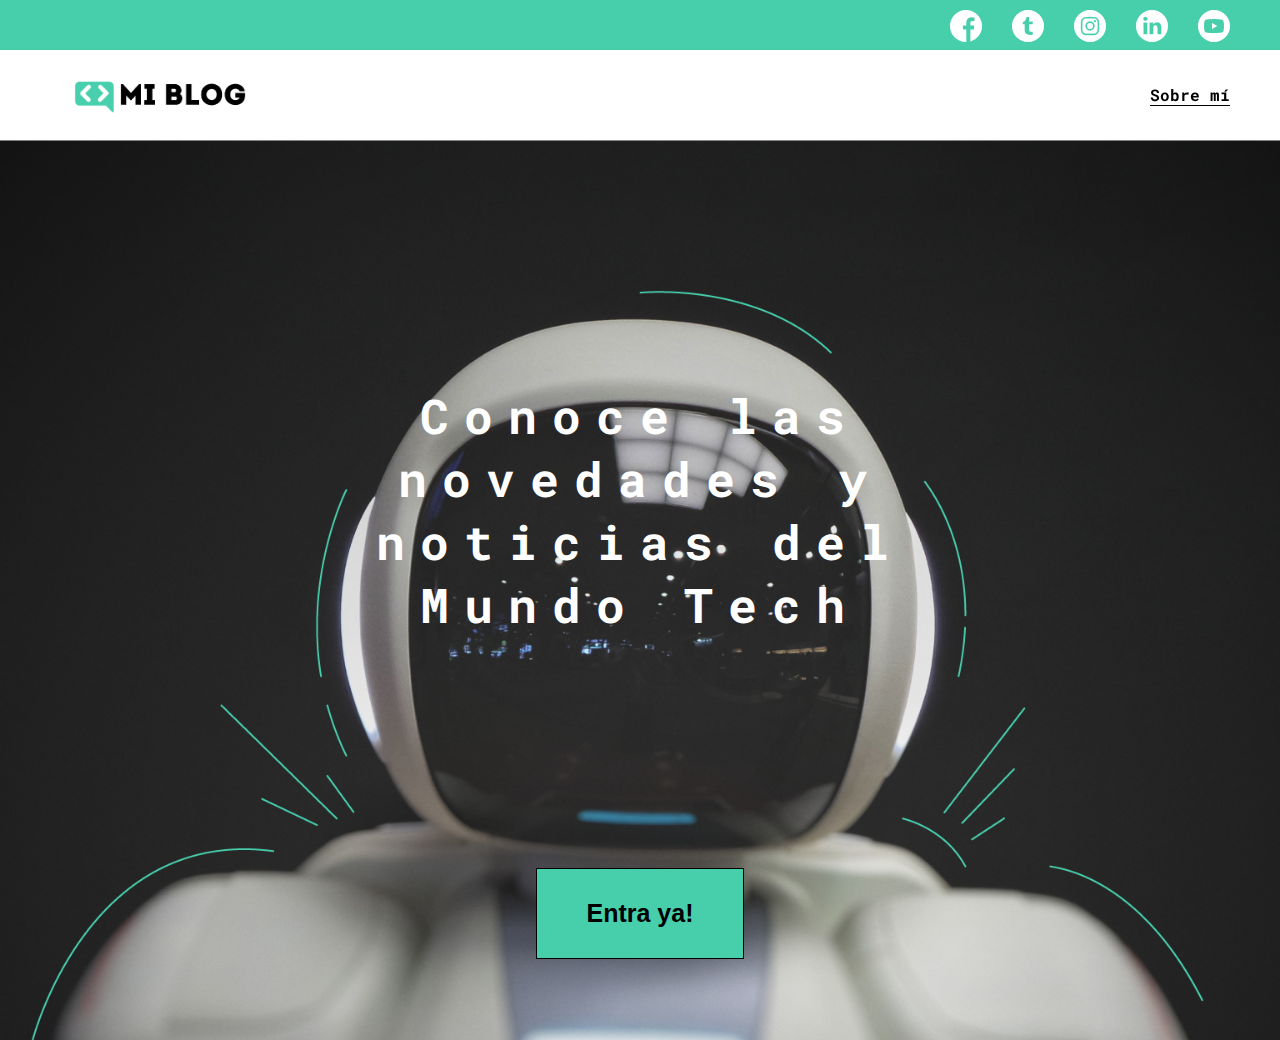
<file: index.html>
<!DOCTYPE html>
<html lang="en">
<head>
    <meta charset="UTF-8">
    <meta name="viewport" content="width=device-width, initial-scale=1.0">
    <title>Mi Blog</title>
    <link rel="stylesheet" href="./css/main.css">
    <link rel="stylesheet" href="./css/font/flaticon.css">
    <link href="https://fonts.googleapis.com/css2?family=Roboto&family=Roboto+Mono&family=Roboto+Slab:wght@400;700&display=swap" rel="stylesheet">
    <link rel="stylesheet" href="./css/mediea-queries.css">
</head>
<body class="home-body">
    <header>
        <section class="header-icons-container">
            <div class="icons">
                <a href=""><span class="flaticon-001-facebook"></span></a>
                <a href=""><span class="flaticon-002-twitter"></span></a>
                <a href=""><span class="flaticon-011-instagram"></span></a>
                <a href=""><span class="flaticon-010-linkedin"></span></a>
                <a href=""><span class="flaticon-008-youtube"></span></a>
            </div>
        </section>
           
      
        <nav class="nav-logo-container">
            <section>
                <a href="#"><img src="./assets/img/Logo-negro.png" alt="Logo de mi blog"></a>
            </section>
            <section class="profile-link">
                <a href="perfil.html">
                    Sobre mí
                </a>
            </section>
        </nav>
    </header>
    <section class="hero">
        <div class="cover">

        </div>
        <div class="hero-title">
            <h1>Conoce las novedades y noticias del Mundo Tech</h1>
            <button> <a href=""> Entra ya!</a> </button>
        </div>
    </section>
</body>
</html>
</file>
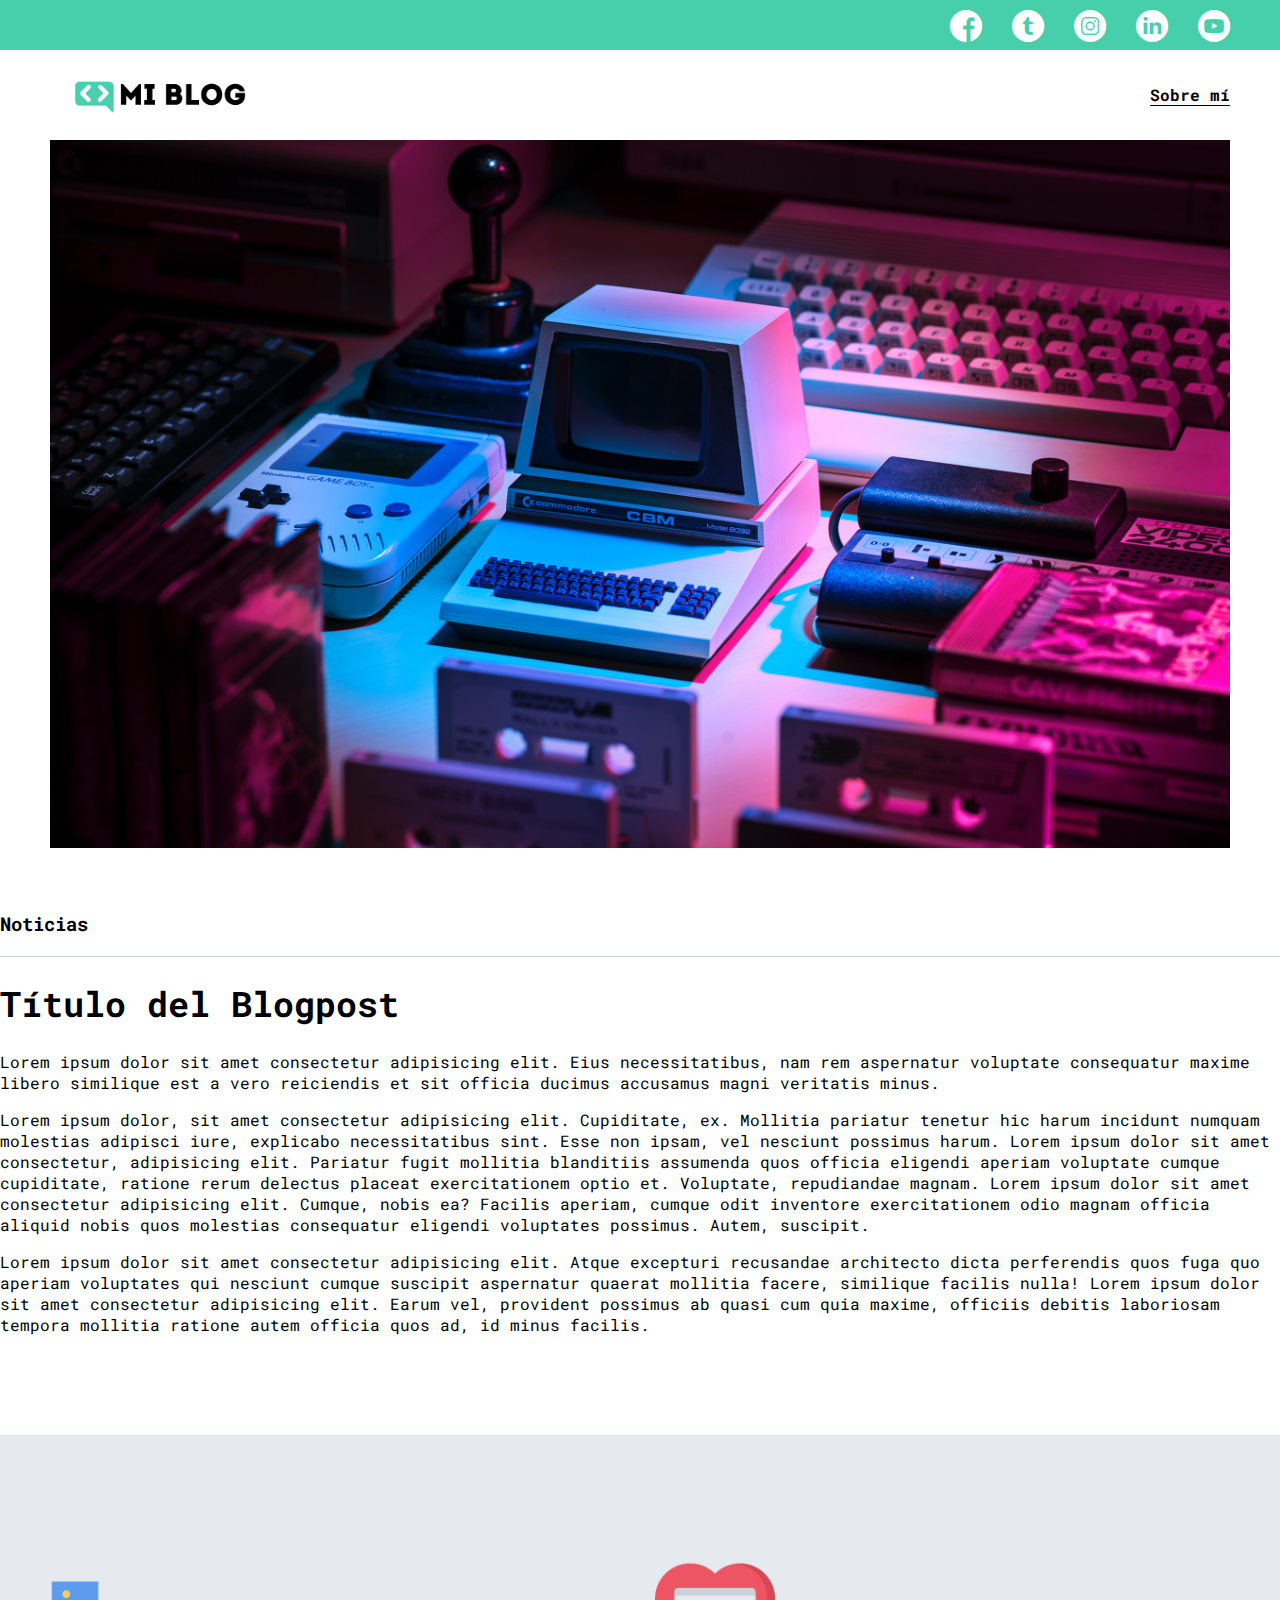
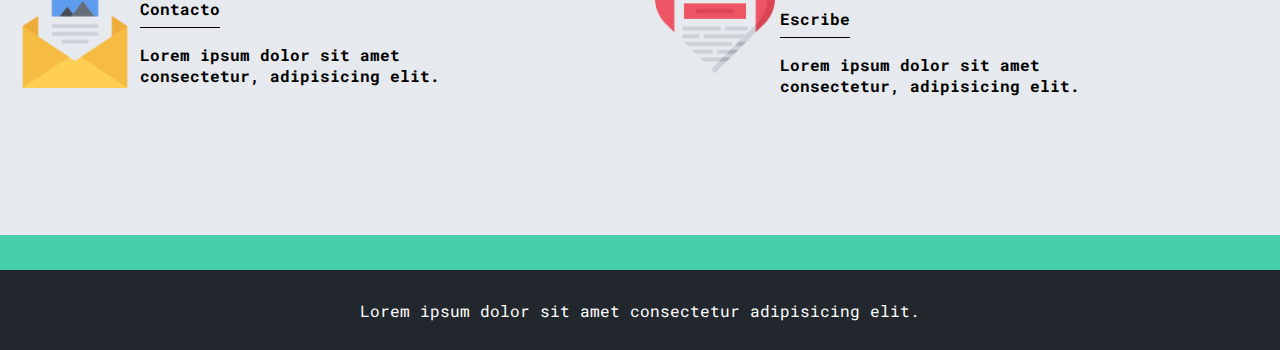
<file: blog.html>
<!DOCTYPE html>
<html lang="en">
<head>
    <meta charset="UTF-8">
    <meta name="viewport" content="width=device-width, initial-scale=1.0">
    <title>Mi Blog</title>
    <link rel="stylesheet" href="./css/main.css">
    <link rel="stylesheet" href="./css/font/flaticon.css">
    <link href="https://fonts.googleapis.com/css2?family=Roboto&family=Roboto+Mono&family=Roboto+Slab:wght@400;700&display=swap" rel="stylesheet">
    <link rel="stylesheet" href="./css/mediea-queries.css">
</head>
<body>
    <header class="grid-container">
        <section class="header-icons-container">
            <div class="icons">
                <a href=""><span class="flaticon-001-facebook"></span></a>
                <a href=""><span class="flaticon-002-twitter"></span></a>
                <a href=""><span class="flaticon-011-instagram"></span></a>
                <a href=""><span class="flaticon-010-linkedin"></span></a>
                <a href=""><span class="flaticon-008-youtube"></span></a>
            </div>
        </section>
           
      
        <nav class="nav-logo-container">
            <section>
                <a href="#"><img src="./assets/img/Logo-negro.png" alt="Logo de mi blog"></a>
            </section>
            <section class="profile-link">
                <a href="perfil.html">
                    Sobre mí
                </a>
            </section>
        </nav>
    </header>
    <main class="grid-container blog-main">
       
        <section class="blogpost-img-container">
            <img src="./assets/img/lorenzo-herrera-p0j-mE6mGo4-unsplash.jpg" alt="">
        </section>
        <section class="blogpost-main-container"> 
            <div>
                <h3>Noticias</h3>
                <article>
                    <h1>
                        Título del Blogpost
                    </h1>
                    <p>Lorem ipsum dolor sit amet consectetur adipisicing elit. Eius necessitatibus, nam rem aspernatur voluptate consequatur maxime libero similique est a vero reiciendis et sit officia ducimus accusamus magni veritatis minus.</p>
                    <p>Lorem ipsum dolor, sit amet consectetur adipisicing elit. Cupiditate, ex. Mollitia pariatur tenetur hic harum incidunt numquam molestias adipisci iure, explicabo necessitatibus sint. Esse non ipsam, vel nesciunt possimus harum. Lorem ipsum dolor sit amet consectetur, adipisicing elit. Pariatur fugit mollitia blanditiis assumenda quos officia eligendi aperiam voluptate cumque cupiditate, ratione rerum delectus placeat exercitationem optio et. Voluptate, repudiandae magnam. Lorem ipsum dolor sit amet consectetur adipisicing elit. Cumque, nobis ea? Facilis aperiam, cumque odit inventore exercitationem odio magnam officia aliquid nobis quos molestias consequatur eligendi voluptates possimus. Autem, suscipit.</p>
                    <p>Lorem ipsum dolor sit amet consectetur adipisicing elit. Atque excepturi recusandae architecto dicta perferendis quos fuga quo aperiam voluptates qui nesciunt cumque suscipit aspernatur quaerat mollitia facere, similique facilis nulla! Lorem ipsum dolor sit amet consectetur adipisicing elit. Earum vel, provident possimus ab quasi cum quia maxime, officiis debitis laboriosam tempora mollitia ratione autem officia quos ad, id minus facilis.</p>
                </article>
            </div>
        </section>
        <section class="contact-main-container">
            <div>
                <img src="./assets/img/013-newsletter.png" alt="">
                <div class="contact-left">
                    <a href="">Contacto</a>
                    <p>Lorem ipsum dolor sit amet consectetur, adipisicing elit.</p>
                </div>
            </div>
            <div>
                <img src="./assets/img/006-like.png" alt="">
                <div class="contact-right">
                    <a href="">Escribe</a>
                    <p>Lorem ipsum dolor sit amet consectetur, adipisicing elit.</p>
                </div>
            </div>
        </section>
    
    </main>
    <footer class="grid-container">
        <p>Lorem ipsum dolor sit amet consectetur adipisicing elit. </p>
    </footer>
</body>
</html>
</file>
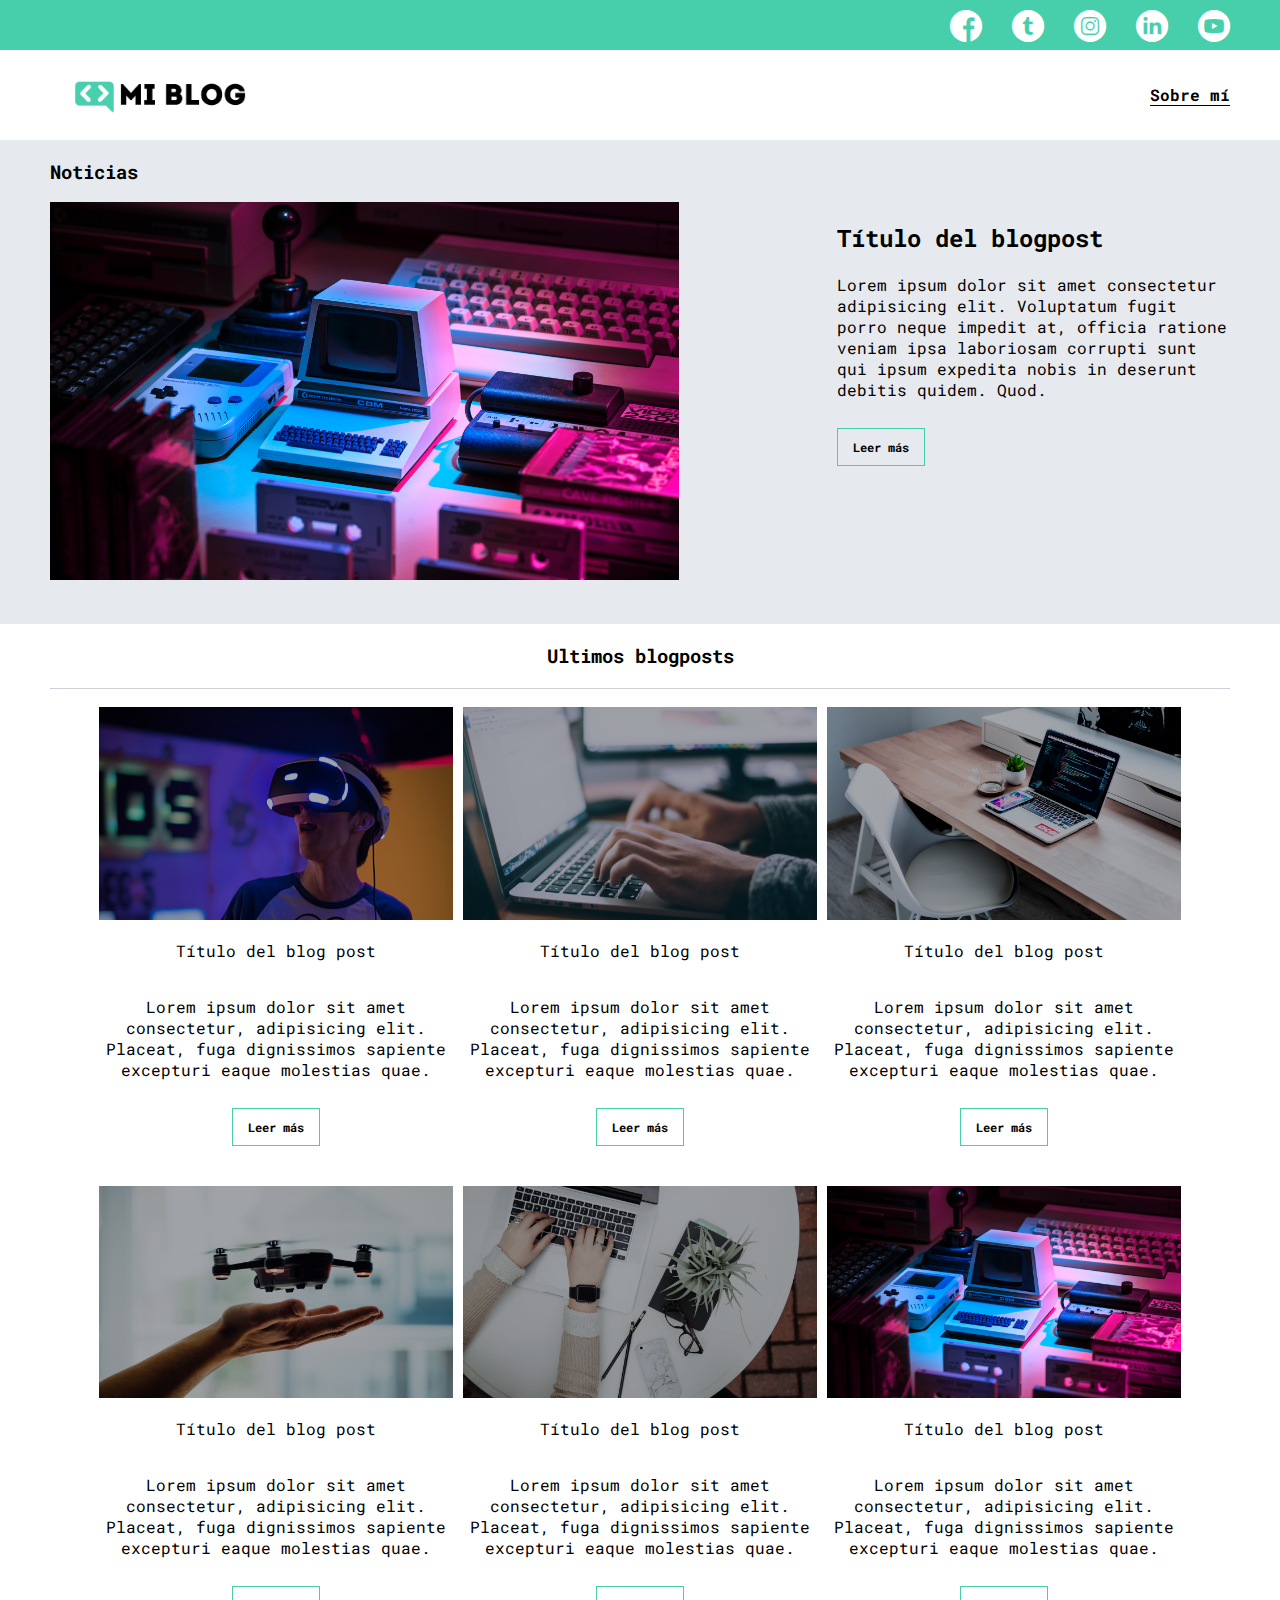
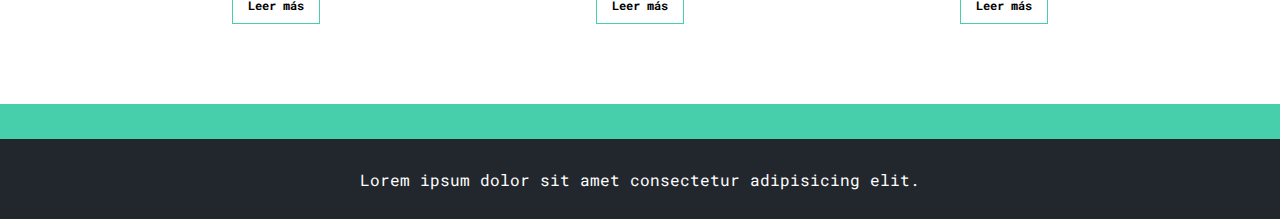
<file: blogs.html>
<!DOCTYPE html>
<html lang="en">
<head>
    <meta charset="UTF-8">
    <meta name="viewport" content="width=device-width, initial-scale=1.0">
    <title>Mi Blog</title>
    <link rel="stylesheet" href="./css/main.css">
    <link rel="stylesheet" href="./css/font/flaticon.css">
    <link href="https://fonts.googleapis.com/css2?family=Roboto&family=Roboto+Mono&family=Roboto+Slab:wght@400;700&display=swap" rel="stylesheet">
    <link rel="stylesheet" href="./css/mediea-queries.css">
</head>
<body>
    <header class="grid-container">
        <section class="header-icons-container">
            <div class="icons">
                <a href=""><span class="flaticon-001-facebook"></span></a>
                <a href=""><span class="flaticon-002-twitter"></span></a>
                <a href=""><span class="flaticon-011-instagram"></span></a>
                <a href=""><span class="flaticon-010-linkedin"></span></a>
                <a href=""><span class="flaticon-008-youtube"></span></a>
            </div>
        </section>
           
      
        <nav class="nav-logo-container">
            <section>
                <a href="#"><img src="./assets/img/Logo-negro.png" alt="Logo de mi blog"></a>
            </section>
            <section class="profile-link">
                <a href="perfil.html">
                    Sobre mí
                </a>
            </section>
        </nav>
    </header>
    <main class="grid-container blogs-main">
        <section class="blogs-news-container">
           <div class="grid-container blogs-main-new">
               <h3>Noticias</h3>
               <div class="blogs-news-img-container">
                   <img src="./assets/img/lorenzo-herrera-p0j-mE6mGo4-unsplash.jpg" alt="" srcset="">
               </div>
               <div class="blogs-news-info-container">
                <h2>Título del blogpost</h2>
                <p>Lorem ipsum dolor sit amet consectetur adipisicing elit. Voluptatum fugit porro neque impedit at, officia ratione veniam ipsa laboriosam corrupti sunt qui ipsum expedita nobis in deserunt debitis quidem. Quod.</p>
                <a href="" class="blogs-button">Leer más</a>
            </div>
           </div>
          

        </section>
        <section class="blogs-posts-container">
            <div class="grid-container">
                <h3>
                Ultimos blogposts
                </h3>
                <article class="post-container">
                    <img src="./assets/img/uriel-soberanes-MxVkWPiJALs-unsplash-2.png" alt="">
                    <p>
                        Título  del blog post
                    </p>
                    <p>
                        Lorem ipsum dolor sit amet consectetur, adipisicing elit. Placeat, fuga dignissimos sapiente excepturi eaque molestias quae. 
                    </p>
                       <a href="blog.html" class="blogs-button">Leer más</a>
                </article>
                <article class="post-container">
                    <img src="./assets/img/glenn-carstens-peters-npxXWgQ33ZQ-unsplash-2.png" alt="">
                    <p>
                        Título  del blog post
                    </p>
                    <p>
                        Lorem ipsum dolor sit amet consectetur, adipisicing elit. Placeat, fuga dignissimos sapiente excepturi eaque molestias quae. 
                    </p>
                       <a href="blog.html" class="blogs-button">Leer más</a>
                </article>
                <article class="post-container">
                    <img src="./assets/img/alexandru-acea-XEB8y0nRRP4-unsplash-2.png" alt="">
                    <p>
                        Título  del blog post
                    </p>
                    <p>
                        Lorem ipsum dolor sit amet consectetur, adipisicing elit. Placeat, fuga dignissimos sapiente excepturi eaque molestias quae. 
                    </p>
                       <a href="blog.html" class="blogs-button">Leer más</a>
                </article>
                <article class="post-container">
                    <img src="./assets/img/dose-media-DiTiYQx0mh4-unsplash-2.png" alt="">
                    <p>
                        Título  del blog post
                    </p>
                    <p>
                        Lorem ipsum dolor sit amet consectetur, adipisicing elit. Placeat, fuga dignissimos sapiente excepturi eaque molestias quae. 
                    </p>
                       <a href="blog.html" class="blogs-button">Leer más</a>
                </article>
                <article class="post-container">
                    <img src="./assets/img/corinne-kutz-tMI2_-r5Nfo-unsplash-2.png" alt="">
                    <p>
                        Título  del blog post
                    </p>
                    <p>
                        Lorem ipsum dolor sit amet consectetur, adipisicing elit. Placeat, fuga dignissimos sapiente excepturi eaque molestias quae. 
                    </p>
                       <a href="blog.html" class="blogs-button">Leer más</a>
                </article>
                <article class="post-container">
                    <img src="./assets/img/lorenzo-herrera-p0j-mE6mGo4-unsplash.jpg" alt="">
                    <p>
                        Título  del blog post
                    </p>
                    <p>
                        Lorem ipsum dolor sit amet consectetur, adipisicing elit. Placeat, fuga dignissimos sapiente excepturi eaque molestias quae. 
                    </p>
                       <a href="blog.html" class="blogs-button">Leer más</a>
                </article>
                
            </div>
        </section>

    
    </main>
    <footer class="grid-container">
        <p>Lorem ipsum dolor sit amet consectetur adipisicing elit. </p>
    </footer>
</body>
</html>
</file>
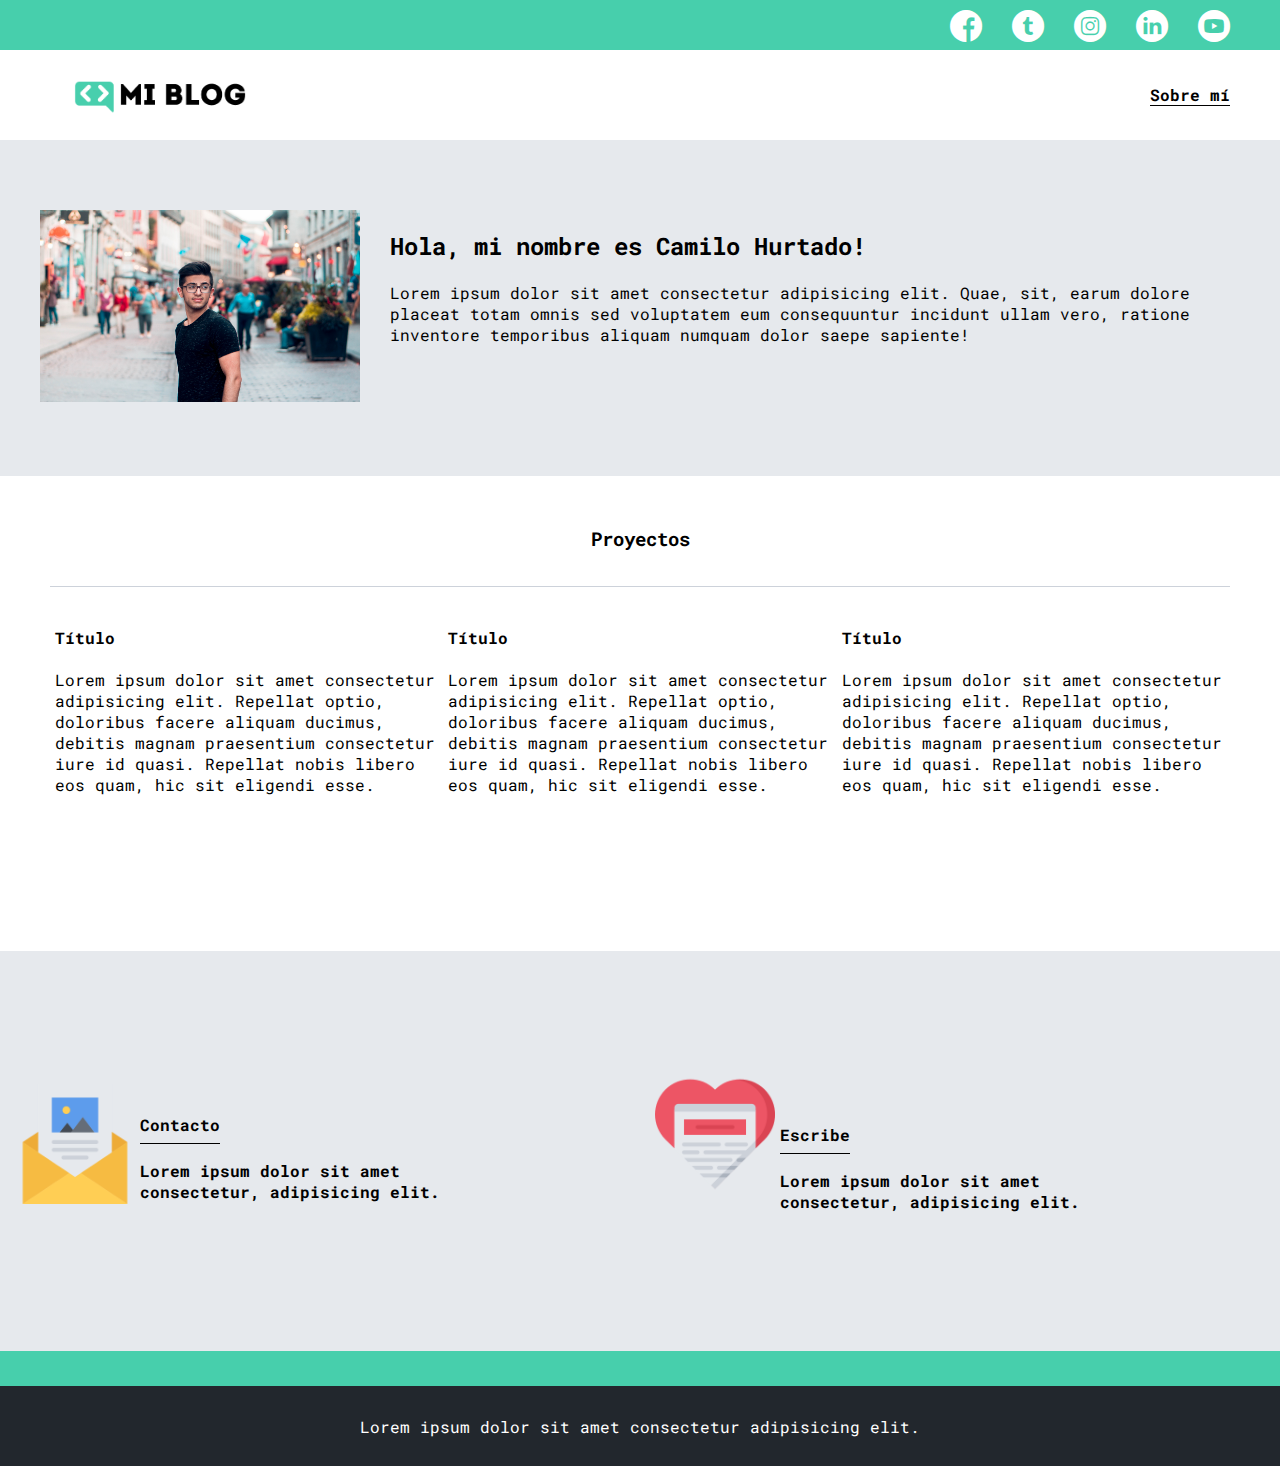
<file: perfil.html>
<!DOCTYPE html>
<html lang="en">
<head>
    <meta charset="UTF-8">
    <meta name="viewport" content="width=device-width, initial-scale=1.0">
    <title>Mi Blog</title>
    <link rel="stylesheet" href="./css/main.css">
    <link rel="stylesheet" href="./css/font/flaticon.css">
    <link href="https://fonts.googleapis.com/css2?family=Roboto&family=Roboto+Mono&family=Roboto+Slab:wght@400;700&display=swap" rel="stylesheet">
    <link rel="stylesheet" href="./css/mediea-queries.css">
</head>
<body>
    <header class="grid-container">
        <section class="header-icons-container">
            <div class="icons">
                <a href=""><span class="flaticon-001-facebook"></span></a>
                <a href=""><span class="flaticon-002-twitter"></span></a>
                <a href=""><span class="flaticon-011-instagram"></span></a>
                <a href=""><span class="flaticon-010-linkedin"></span></a>
                <a href=""><span class="flaticon-008-youtube"></span></a>
            </div>
        </section>
           
      
        <nav class="nav-logo-container">
            <section>
                <a href="#"><img src="./assets/img/Logo-negro.png" alt="Logo de mi blog"></a>
            </section>
            <section class="profile-link">
                <a href="perfil.html">
                    Sobre mí
                </a>
            </section>
        </nav>
    </header>
    <main class="grid-container profile-main">
        
        <section class="profile-main-container">
            <div class="profile-container">
                <div>
                    <img src="./assets/img/warren-wong-iOWry_4xGmc-unsplash.jpg" alt="">
                </div>
                <div>
                    <h2>
                        Hola, mi nombre es Camilo Hurtado!
                    </h2>
                    <p>
                        Lorem ipsum dolor sit amet consectetur adipisicing elit. Quae, sit, earum dolore placeat totam omnis sed voluptatem eum consequuntur incidunt ullam vero, ratione inventore temporibus aliquam numquam dolor saepe sapiente!
                    </p>
                </div>
            </div>
        </section>
        <section class="profile-main-projects">
            <div>
                <h3>
                    Proyectos
                </h3>
                <div class="project-main-container">
                    <article class="project-container">
                        <h4>
                            Título
                        </h4>
                        <p>
                            Lorem ipsum dolor sit amet consectetur adipisicing elit. Repellat optio, doloribus facere aliquam ducimus, debitis magnam praesentium consectetur iure id quasi. Repellat nobis libero eos quam, hic sit eligendi esse.
                        </p>
                    </article>
                    <article class="project-container">
                        <h4>
                            Título
                        </h4>
                        <p>
                            Lorem ipsum dolor sit amet consectetur adipisicing elit. Repellat optio, doloribus facere aliquam ducimus, debitis magnam praesentium consectetur iure id quasi. Repellat nobis libero eos quam, hic sit eligendi esse.
                        </p>
                    </article>
                    <article class="project-container">
                        <h4>
                            Título
                        </h4>
                        <p>
                            Lorem ipsum dolor sit amet consectetur adipisicing elit. Repellat optio, doloribus facere aliquam ducimus, debitis magnam praesentium consectetur iure id quasi. Repellat nobis libero eos quam, hic sit eligendi esse.
                        </p>
                    </article>
                </div>
            </div>
        </section>
        <section class="contact-main-container">
            <div>
                <img src="./assets/img/013-newsletter.png" alt="">
                <div class="contact-left">
                    <a href="">Contacto</a>
                    <p>Lorem ipsum dolor sit amet consectetur, adipisicing elit.</p>
                </div>
            </div>
            <div>
                <img src="./assets/img/006-like.png" alt="">
                <div class="contact-right">
                    <a href="">Escribe</a>
                    <p>Lorem ipsum dolor sit amet consectetur, adipisicing elit.</p>
                </div>
            </div>
        </section>
    
    </main>
    <footer class="grid-container">
        <p>Lorem ipsum dolor sit amet consectetur adipisicing elit. </p>
    </footer>
</body>
</html>
</file>
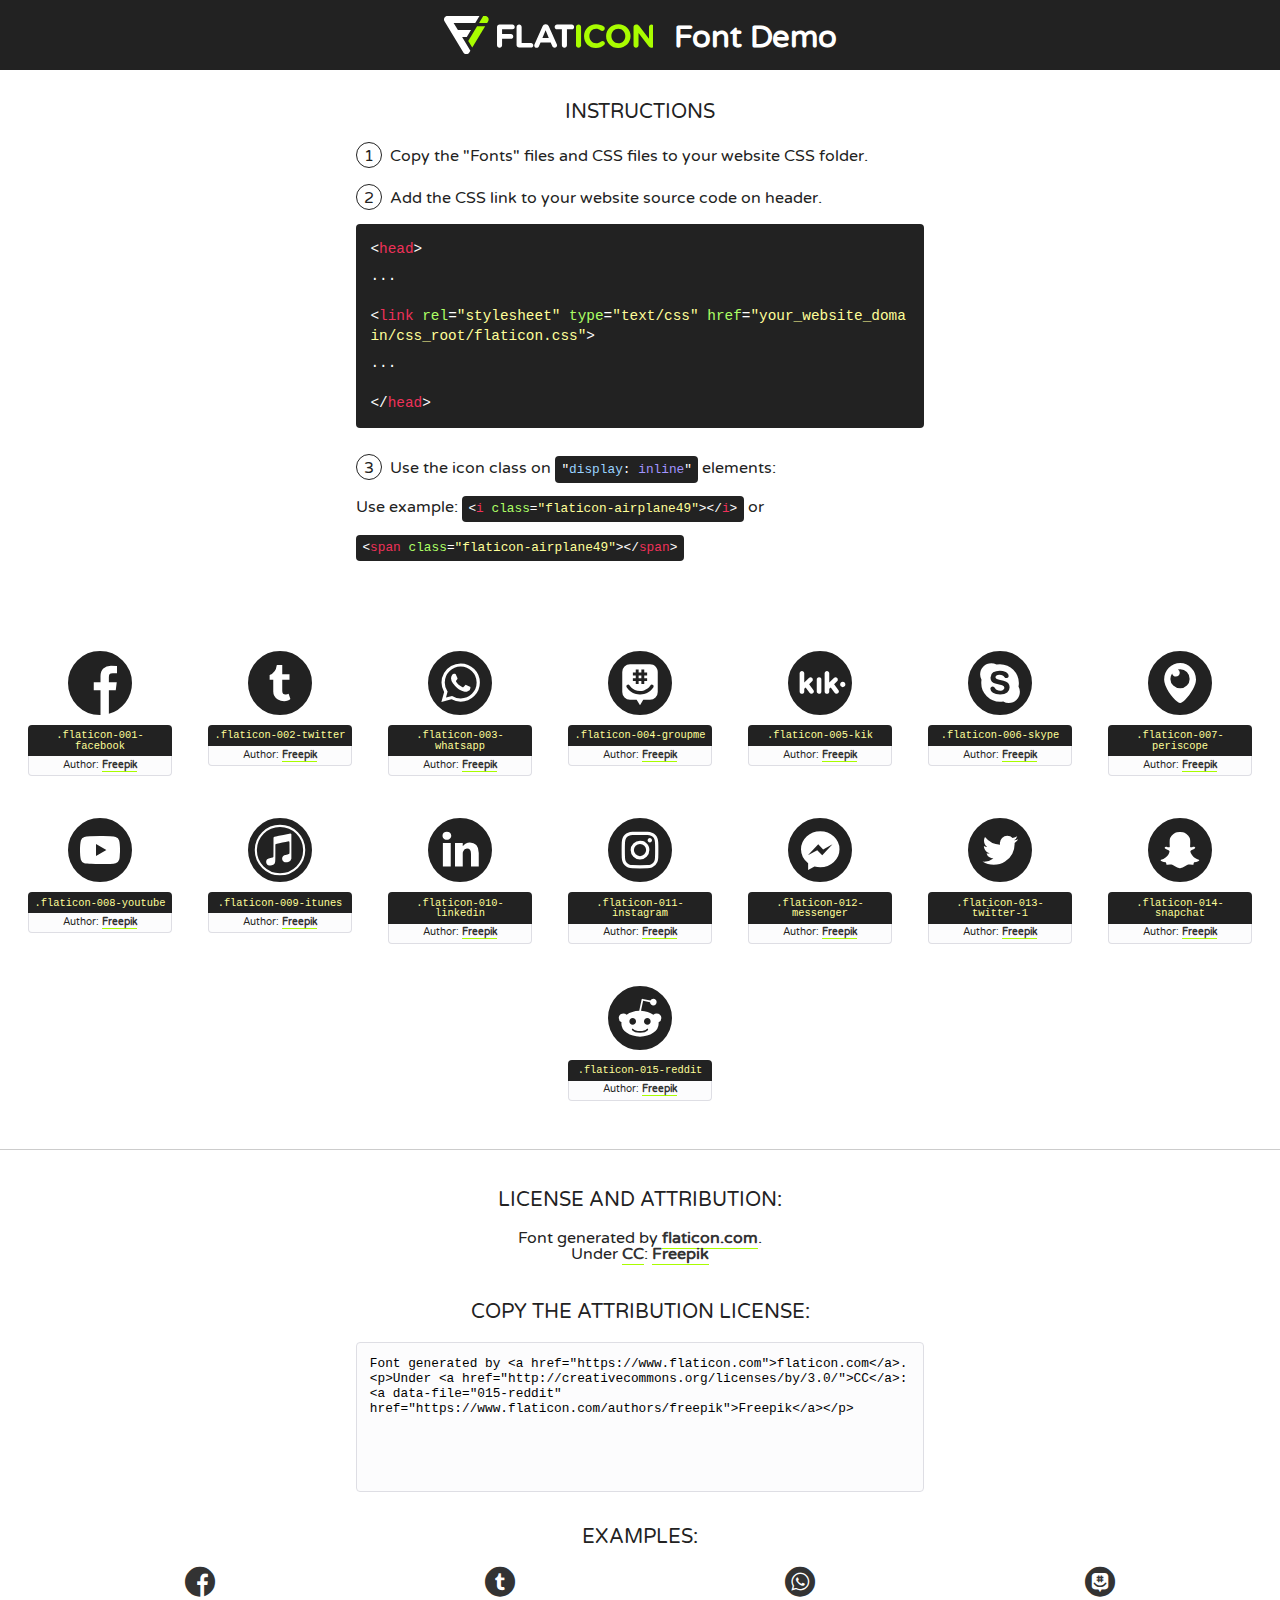
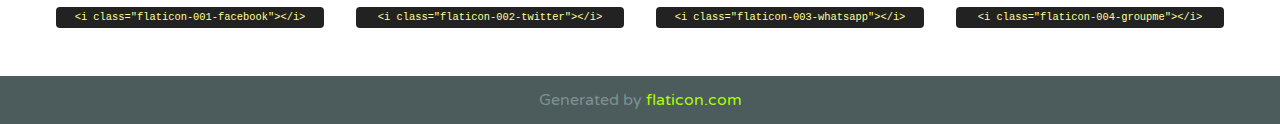
<file: css/font/flaticon.html>
<!DOCTYPE html>
<!--
  Flaticon icon font: Flaticon
  Creation date: 20/12/2018 09:27
-->
<html>
<!DOCTYPE html>
<html>

<head>
    <title>Flaticon WebFont</title>
    <link href="http://fonts.googleapis.com/css?family=Varela+Round" rel="stylesheet" type="text/css" />
    <link rel="stylesheet" type="text/css" href="flaticon.css">
    <meta charset="UTF-8">
    <style>
    html, body, div, span, applet, object, iframe,
    h1, h2, h3, h4, h5, h6, p, blockquote, pre,
    a, abbr, acronym, address, big, cite, code,
    del, dfn, em, img, ins, kbd, q, s, samp,
    small, strike, strong, sub, sup, tt, var,
    b, u, i, center,
    dl, dt, dd, ol, ul, li,
    fieldset, form, label, legend,
    table, caption, tbody, tfoot, thead, tr, th, td,
    article, aside, canvas, details, embed, 
    figure, figcaption, footer, header, hgroup, 
    menu, nav, output, ruby, section, summary,
    time, mark, audio, video {
        margin: 0;
        padding: 0;
        border: 0;
        font-size: 100%;
        font: inherit;
        vertical-align: baseline;
    }
    /* HTML5 display-role reset for older browsers */
    article, aside, details, figcaption, figure, 
    footer, header, hgroup, menu, nav, section {
        display: block;
    }
    body {
        line-height: 1;
    }
    ol, ul {
        list-style: none;
    }
    blockquote, q {
        quotes: none;
    }
    blockquote:before, blockquote:after,
    q:before, q:after {
        content: '';
        content: none;
    }
    table {
        border-collapse: collapse;
        border-spacing: 0;
    }
    body {
        font-family: 'Varela Round', Helvetica, Arial, sans-serif;
        font-size: 16px;
        color: #222;
    }
    a {
        color: #333;
        border-bottom: 1px solid #a9fd00;
        font-weight: bold;
        text-decoration: none;
    }
    * {
        -moz-box-sizing: border-box;
        -webkit-box-sizing: border-box;
        box-sizing: border-box;
        margin: 0;
        padding: 0;
    }
    [class^="flaticon-"]:before, [class*=" flaticon-"]:before, [class^="flaticon-"]:after, [class*=" flaticon-"]:after {
        font-family: Flaticon;
        font-size: 30px;
        font-style: normal;
        margin-left: 20px;
        color: #333;
    }
    .wrapper {
        max-width: 600px;
        margin: auto;
        padding: 0 1em;
    }
    .title {
        font-size: 1.25em;
        text-align: center;
        margin-bottom: 1em;
        text-transform: uppercase;
    }
    header {
        text-align: center;
        background-color: #222;
        color: #fff;
        padding: 1em;
    }
    header .logo {
        width: 210px;
        height: 38px;
        display: inline-block;
        vertical-align: middle;
        margin-right: 1em;
        border: none;
    }
    header strong {
        font-size: 1.95em;
        font-weight: bold;
        vertical-align: middle;
        margin-top: 5px;
        display: inline-block;
    }
    .demo {
        margin: 2em auto;
        line-height: 1.25em;
    }
    .demo ul li {
        margin-bottom: 1em;
    }
    .demo ul li .num {
        color: #222;
        border-radius: 20px;
        display: inline-block;
        width: 26px;
        padding: 3px;
        height: 26px;
        text-align: center;
        margin-right: 0.5em;
        border: 1px solid #222;
    }
    .demo ul li code {
        background-color: #222;
        border-radius: 4px;
        padding: 0.25em 0.5em;
        display: inline-block;
        color: #fff;
        font-family: Consolas,Monaco,Lucida Console,Liberation Mono,DejaVu Sans Mono,Bitstream Vera Sans Mono,Courier New, monospace;
        font-weight: lighter;
        margin-top: 1em;
        font-size: 0.8em;
        word-break: break-all;
    }
    .demo ul li code.big {
        padding: 1em;
        font-size: 0.9em;
    }
    .demo ul li code .red {
        color: #EF3159;
    }
    .demo ul li code .green {
        color: #ACFF65;
    }
    .demo ul li code .yellow {
        color: #FFFF99;
    }
    .demo ul li code .blue {
        color: #99D3FF;
    }
    .demo ul li code .purple {
        color: #A295FF;
    }
    .demo ul li code .dots {
        margin-top: 0.5em;
        display: block;
    }
    #glyphs {
        border-bottom: 1px solid #ccc;
        padding: 2em 0;
        text-align: center;
    }
    .glyph {
        display: inline-block;
        width: 9em;
        margin: 1em;
        text-align: center;
        vertical-align: top;
        background: #FFF;
    }
    .glyph .glyph-icon {
        padding: 10px;
        display: block;
        font-family:"Flaticon";
        font-size: 64px;
        line-height: 1;
    }
    .glyph .glyph-icon:before {
        font-size: 64px;
        color: #222;
        margin-left: 0;
    }
    .class-name {
        font-size: 0.65em;
        background-color: #222;
        color: #fff;
        border-radius: 4px 4px 0 0;
        padding: 0.5em;
        color: #FFFF99;
        font-family: Consolas,Monaco,Lucida Console,Liberation Mono,DejaVu Sans Mono,Bitstream Vera Sans Mono,Courier New, monospace;
    }
    .author-name {
        font-size: 0.6em;
        background-color: #fcfcfd;
        border: 1px solid #DEDEE4;
        border-top: 0;
        border-radius: 0 0 4px 4px;
        padding: 0.5em;
    }
    .class-name:last-child {
        font-size: 10px;
        color:#888;
    }
    .class-name:last-child a {
        font-size: 10px;
        color:#555;
    }
    .class-name:last-child a:hover {
        color:#a9fd00;
    }
    .glyph > input {
        display: block;
        width: 100px;
        margin: 5px auto;
        text-align: center;
        font-size: 12px;
        cursor: text;
    }
    .glyph > input.icon-input {
        font-family:"Flaticon";
        font-size: 16px;
        margin-bottom: 10px;
    }
    .attribution .title {
        margin-top: 2em;
    }
    .attribution textarea {
        background-color: #fcfcfd;
        padding: 1em;
        border: none;
        box-shadow: none;
        border: 1px solid #DEDEE4;
        border-radius: 4px;
        resize: none;
        width: 100%;
        height: 150px;
        font-size: 0.8em;
        font-family: Consolas,Monaco,Lucida Console,Liberation Mono,DejaVu Sans Mono,Bitstream Vera Sans Mono,Courier New, monospace;
        -webkit-appearance: none;
    }
    .iconsuse {
        margin: 2em auto;
        text-align: center;
        max-width: 1200px;
    }
    .iconsuse:after {
        content: '';
        display: table;
        clear: both;
    }
    .iconsuse .image {
        float: left;
        width: 25%;
        padding: 0 1em;
    }
    .iconsuse .image p {
        margin-bottom: 1em;
    }
    .iconsuse .image span {
        display: block;
        font-size: 0.65em;
        background-color: #222;
        color: #fff;
        border-radius: 4px;
        padding: 0.5em;
        color: #FFFF99;
        margin-top: 1em;
        font-family: Consolas,Monaco,Lucida Console,Liberation Mono,DejaVu Sans Mono,Bitstream Vera Sans Mono,Courier New, monospace;
    }
    #footer {
        text-align: center;
        background-color: #4C5B5C;
        color: #7c9192;
        padding: 1em;
    }
    #footer a {
        border: none;
        color: #a9fd00;
        font-weight: normal;
    }
    @media (max-width: 960px) {
        .iconsuse .image {
            width: 50%;
        }
    }
    @media (max-width: 560px) {
        .iconsuse .image {
            width: 100%;
        }
    }
    </style>
</head>

<body class="characters-off">

    <header>
        <a href="https://www.flaticon.com" target="_blank" class="logo">
            <svg version="1.1" xmlns="http://www.w3.org/2000/svg" xmlns:xlink="http://www.w3.org/1999/xlink" xmlns:a="http://ns.adobe.com/AdobeSVGViewerExtensions/3.0/" viewBox="0 0 560.875 102.036" enable-background="new 0 0 560.875 102.036" xml:space="preserve">
                <defs>
                </defs>
                <g>
                    <g class="letters">
                        <path fill="#ffffff" d="M141.596,29.675c0-3.777,2.985-6.767,6.764-6.767h34.438c3.426,0,6.15,2.728,6.15,6.15
                        c0,3.43-2.724,6.149-6.15,6.149h-27.674v13.091h23.719c3.429,0,6.151,2.724,6.151,6.15c0,3.43-2.723,6.149-6.151,6.149h-23.719
                        v17.574c0,3.773-2.986,6.761-6.764,6.761c-3.779,0-6.764-2.989-6.764-6.761V29.675z"></path>
                        <path fill="#ffffff" d="M193.844,29.149c0-3.781,2.985-6.767,6.764-6.767c3.776,0,6.763,2.985,6.763,6.767v42.957h25.039
                        c3.426,0,6.149,2.726,6.149,6.153c0,3.425-2.723,6.15-6.149,6.15h-31.802c-3.779,0-6.764-2.986-6.764-6.768V29.149z"></path>
                        <path fill="#ffffff" d="M241.891,75.71l21.438-48.407c1.492-3.341,4.215-5.357,7.906-5.357h0.792
                        c3.686,0,6.323,2.017,7.815,5.357l21.439,48.407c0.436,0.967,0.701,1.845,0.701,2.723c0,3.602-2.809,6.501-6.414,6.501
                        c-3.161,0-5.269-1.845-6.499-4.655l-4.132-9.661h-27.059l-4.301,10.102c-1.144,2.631-3.426,4.214-6.237,4.214
                        c-3.517,0-6.24-2.81-6.24-6.325C241.1,77.64,241.451,76.677,241.891,75.71z M279.932,58.666l-8.521-20.297l-8.526,20.297H279.932
                        z"></path>
                        <path fill="#ffffff" d="M314.864,35.387H301.86c-3.429,0-6.239-2.813-6.239-6.238c0-3.429,2.811-6.24,6.239-6.24h39.533
                        c3.426,0,6.237,2.811,6.237,6.24c0,3.425-2.811,6.238-6.237,6.238h-13.001v42.785c0,3.773-2.99,6.761-6.764,6.761
                        c-3.779,0-6.764-2.989-6.764-6.761V35.387z"></path>
                        <path fill="#A9FD00" d="M352.615,29.149c0-3.781,2.985-6.767,6.767-6.767c3.774,0,6.761,2.985,6.761,6.767v49.024
                        c0,3.773-2.987,6.761-6.761,6.761c-3.781,0-6.767-2.989-6.767-6.761V29.149z"></path>
                        <path fill="#A9FD00" d="M374.132,53.836v-0.179c0-17.481,13.178-31.801,32.065-31.801c9.22,0,15.459,2.458,20.557,6.238
                        c1.402,1.054,2.637,2.985,2.637,5.357c0,3.692-2.985,6.59-6.681,6.59c-1.845,0-3.071-0.702-4.044-1.319
                        c-3.776-2.813-7.729-4.393-12.562-4.393c-10.364,0-17.831,8.611-17.831,19.154v0.173c0,10.542,7.291,19.329,17.831,19.329
                        c5.715,0,9.492-1.756,13.359-4.834c1.049-0.874,2.458-1.491,4.039-1.491c3.429,0,6.325,2.813,6.325,6.236
                        c0,2.106-1.056,3.78-2.282,4.834c-5.539,4.834-12.036,7.733-21.878,7.733C387.572,85.464,374.132,71.493,374.132,53.836z"></path>
                        <path fill="#A9FD00" d="M433.009,53.836v-0.179c0-17.481,13.79-31.801,32.766-31.801c18.981,0,32.592,14.143,32.592,31.628v0.173
                        c0,17.483-13.785,31.807-32.769,31.807C446.625,85.464,433.009,71.32,433.009,53.836z M484.224,53.836v-0.179
                        c0-10.539-7.725-19.326-18.626-19.326c-10.893,0-18.449,8.611-18.449,19.154v0.173c0,10.542,7.73,19.329,18.626,19.329
                        C476.676,72.986,484.224,64.378,484.224,53.836z"></path>
                        <path fill="#A9FD00" d="M506.233,29.321c0-3.774,2.99-6.763,6.767-6.763h1.401c3.252,0,5.183,1.583,7.029,3.953l26.093,34.265
                        V29.059c0-3.692,2.99-6.677,6.681-6.677c3.683,0,6.671,2.985,6.671,6.677v48.934c0,3.78-2.987,6.765-6.764,6.765h-0.436
                        c-3.257,0-5.188-1.581-7.034-3.953l-27.056-35.492v32.944c0,3.687-2.985,6.676-6.678,6.676c-3.683,0-6.673-2.989-6.673-6.676
                        V29.321z"></path>
                    </g>
                    <g class="insignia">
                        <path fill="#ffffff" d="M48.372,56.137h12.517l11.156-18.537H37.186L25.688,18.539h57.825L94.668,0H9.271
                        C5.925,0,2.842,1.801,1.198,4.716c-1.644,2.907-1.593,6.482,0.134,9.343l50.38,83.501c1.678,2.781,4.689,4.476,7.938,4.476
                        c3.246,0,6.257-1.695,7.935-4.476l2.898-4.804L48.372,56.137z"></path>
                        <g class="i">
                            <path fill="#A9FD00" d="M93.575,18.539h0.031v0.004l21.652,0.004l2.705-4.488c1.727-2.861,1.778-6.436,0.133-9.343
                            C116.454,1.801,113.371,0,110.026,0h-5.294L93.575,18.539z"></path>
                            <polygon fill="#A9FD00" points="88.291,27.356 64.725,66.486 75.519,84.404 109.942,27.356"></polygon>
                        </g>
                    </g>
                </g>
            </svg>
        </a>
        <strong>Font Demo</strong>
    </header>


    <section class="demo wrapper">

        <p class="title">Instructions</p>

        <ul>
            <li>
                <span class="num">1</span>Copy the "Fonts" files and CSS files to your website CSS folder.
            </li>
            <li>
                <span class="num">2</span>Add the CSS link to your website source code on header.
                <code class="big">
                    &lt;<span class="red">head</span>&gt;
                    <br/><span class="dots">...</span>
                    <br/>&lt;<span class="red">link</span> <span class="green">rel</span>=<span class="yellow">"stylesheet"</span> <span class="green">type</span>=<span class="yellow">"text/css"</span> <span class="green">href</span>=<span class="yellow">"your_website_domain/css_root/flaticon.css"</span>&gt;
                    <br/><span class="dots">...</span>
                    <br/>&lt;/<span class="red">head</span>&gt;
                </code>
            </li>

            <li>
                <p>
                    <span class="num">3</span>Use the icon class on <code>"<span class="blue">display</span>:<span class="purple"> inline</span>"</code> elements:
                    <br />
                    Use example: <code>&lt;<span class="red">i</span> <span class="green">class</span>=<span class="yellow">&quot;flaticon-airplane49&quot;</span>&gt;&lt;/<span class="red">i</span>&gt;</code> or <code>&lt;<span class="red">span</span> <span class="green">class</span>=<span class="yellow">&quot;flaticon-airplane49&quot;</span>&gt;&lt;/<span class="red">span</span>&gt;</code>
            </li>
        </ul>

    </section>




   <section id="glyphs">          
    
      
        <div class="glyph"><div class="glyph-icon flaticon-001-facebook"></div>
            <div class="class-name">.flaticon-001-facebook</div>
            <div class="author-name">Author: <a data-file="001-facebook" href="https://www.flaticon.com/authors/freepik">Freepik</a> </div> 
        </div>        
        
        <div class="glyph"><div class="glyph-icon flaticon-002-twitter"></div>
            <div class="class-name">.flaticon-002-twitter</div>
            <div class="author-name">Author: <a data-file="002-twitter" href="https://www.flaticon.com/authors/freepik">Freepik</a> </div> 
        </div>        
        
        <div class="glyph"><div class="glyph-icon flaticon-003-whatsapp"></div>
            <div class="class-name">.flaticon-003-whatsapp</div>
            <div class="author-name">Author: <a data-file="003-whatsapp" href="https://www.flaticon.com/authors/freepik">Freepik</a> </div> 
        </div>        
        
        <div class="glyph"><div class="glyph-icon flaticon-004-groupme"></div>
            <div class="class-name">.flaticon-004-groupme</div>
            <div class="author-name">Author: <a data-file="004-groupme" href="https://www.flaticon.com/authors/freepik">Freepik</a> </div> 
        </div>        
        
        <div class="glyph"><div class="glyph-icon flaticon-005-kik"></div>
            <div class="class-name">.flaticon-005-kik</div>
            <div class="author-name">Author: <a data-file="005-kik" href="https://www.flaticon.com/authors/freepik">Freepik</a> </div> 
        </div>        
        
        <div class="glyph"><div class="glyph-icon flaticon-006-skype"></div>
            <div class="class-name">.flaticon-006-skype</div>
            <div class="author-name">Author: <a data-file="006-skype" href="https://www.flaticon.com/authors/freepik">Freepik</a> </div> 
        </div>        
        
        <div class="glyph"><div class="glyph-icon flaticon-007-periscope"></div>
            <div class="class-name">.flaticon-007-periscope</div>
            <div class="author-name">Author: <a data-file="007-periscope" href="https://www.flaticon.com/authors/freepik">Freepik</a> </div> 
        </div>        
        
        <div class="glyph"><div class="glyph-icon flaticon-008-youtube"></div>
            <div class="class-name">.flaticon-008-youtube</div>
            <div class="author-name">Author: <a data-file="008-youtube" href="https://www.flaticon.com/authors/freepik">Freepik</a> </div> 
        </div>        
        
        <div class="glyph"><div class="glyph-icon flaticon-009-itunes"></div>
            <div class="class-name">.flaticon-009-itunes</div>
            <div class="author-name">Author: <a data-file="009-itunes" href="https://www.flaticon.com/authors/freepik">Freepik</a> </div> 
        </div>        
        
        <div class="glyph"><div class="glyph-icon flaticon-010-linkedin"></div>
            <div class="class-name">.flaticon-010-linkedin</div>
            <div class="author-name">Author: <a data-file="010-linkedin" href="https://www.flaticon.com/authors/freepik">Freepik</a> </div> 
        </div>        
        
        <div class="glyph"><div class="glyph-icon flaticon-011-instagram"></div>
            <div class="class-name">.flaticon-011-instagram</div>
            <div class="author-name">Author: <a data-file="011-instagram" href="https://www.flaticon.com/authors/freepik">Freepik</a> </div> 
        </div>        
        
        <div class="glyph"><div class="glyph-icon flaticon-012-messenger"></div>
            <div class="class-name">.flaticon-012-messenger</div>
            <div class="author-name">Author: <a data-file="012-messenger" href="https://www.flaticon.com/authors/freepik">Freepik</a> </div> 
        </div>        
        
        <div class="glyph"><div class="glyph-icon flaticon-013-twitter-1"></div>
            <div class="class-name">.flaticon-013-twitter-1</div>
            <div class="author-name">Author: <a data-file="013-twitter-1" href="https://www.flaticon.com/authors/freepik">Freepik</a> </div> 
        </div>        
        
        <div class="glyph"><div class="glyph-icon flaticon-014-snapchat"></div>
            <div class="class-name">.flaticon-014-snapchat</div>
            <div class="author-name">Author: <a data-file="014-snapchat" href="https://www.flaticon.com/authors/freepik">Freepik</a> </div> 
        </div>        
        
        <div class="glyph"><div class="glyph-icon flaticon-015-reddit"></div>
            <div class="class-name">.flaticon-015-reddit</div>
            <div class="author-name">Author: <a data-file="015-reddit" href="https://www.flaticon.com/authors/freepik">Freepik</a> </div> 
        </div>        
        

    </section>



    <section class="attribution wrapper"   style="text-align:center;">

      <div class="title">License and attribution:</div><div class="attrDiv">Font generated by <a href="https://www.flaticon.com">flaticon.com</a>. <div><p>Under <a href="http://creativecommons.org/licenses/by/3.0/">CC</a>: <a data-file="015-reddit" href="https://www.flaticon.com/authors/freepik">Freepik</a></p>  </div>
      </div>
      <div class="title">Copy the Attribution License:</div>

    <textarea onclick="this.focus();this.select();">Font generated by &lt;a href=&quot;https://www.flaticon.com&quot;&gt;flaticon.com&lt;/a&gt;. <p>Under <a href="http://creativecommons.org/licenses/by/3.0/">CC</a>: <a data-file="015-reddit" href="https://www.flaticon.com/authors/freepik">Freepik</a></p>  
     </textarea>

    </section>

    <section class="iconsuse">

          <div class="title">Examples:</div>            
             
            <div class="image">
                <p>
                    <i class="glyph-icon flaticon-001-facebook"></i> 
                    <span>&lt;i class=&quot;flaticon-001-facebook&quot;&gt;&lt;/i&gt;</span>
                </p>
            </div>
            
            <div class="image">
                <p>
                    <i class="glyph-icon flaticon-002-twitter"></i> 
                    <span>&lt;i class=&quot;flaticon-002-twitter&quot;&gt;&lt;/i&gt;</span>
                </p>
            </div>
            
            <div class="image">
                <p>
                    <i class="glyph-icon flaticon-003-whatsapp"></i> 
                    <span>&lt;i class=&quot;flaticon-003-whatsapp&quot;&gt;&lt;/i&gt;</span>
                </p>
            </div>
            
            <div class="image">
                <p>
                    <i class="glyph-icon flaticon-004-groupme"></i> 
                    <span>&lt;i class=&quot;flaticon-004-groupme&quot;&gt;&lt;/i&gt;</span>
                </p>
            </div>
                       
        </div>
                            
    </section>

<div id="footer">
    <div>Generated by <a href="https://www.flaticon.com">flaticon.com</a>
    </div>
</div>



</body>
</html>
</file>
<file: css/main.css>
:root{
    --principal: #47cfac;
    --hero_color: #e6e9ed;
    --separator: #cdd2da;
}
@import url('https://fonts.googleapis.com/css2?family=Roboto+Mono&family=Roboto+Slab:wght@400;700&family=Roboto:ital,wght@0,400;0,500;0,700;0,900;1,500&display=swap');
body{
    margin: 0;
    padding: 0;
  
    font-family: 'Roboto Mono', monospace;
}
a{
    text-decoration: none;
    display: inline;
    color: black;
}
.home-body{
    position: fixed;
    top: 0;
    bottom: 0;
    left: 0;
    right: 0;
}
.grid-container{
    max-width:  1440px;
    margin: auto;
}
header{
    width: 100%;
    height: 140px;
    display: grid;
    grid-template-rows: 1fr 1fr;
}
.header-icons-container{
    width: 100%;
    height: 50px;
    display: grid;
    background-color: var(--principal);
}
.header-icons-container .icons{
    width: 300px;
    height: auto;
    display: flex;
    justify-items: flex-end;
    align-items: center;
    justify-content: space-between;
    justify-self: flex-end;
    margin-right: 50px;
}
header .icons span{
    color: white;
    font-size: 2rem;
}
nav{
    display: grid;
    grid-template-columns: 1fr 1fr;
    height: 90px;
}
.nav-logo-container{
    margin-left: 50px;
}
.nav-logo-container img{
    width: 220px;
    margin-top: 10px;
}
.profile-link{
    display: flex;
    align-items: center;
    justify-content: flex-end;
    margin-right: 50px;
    font-weight: 700;
    
}
.profile-link a{
    color: black;
    border-bottom: 1px solid black;
}
.hero{
    position: relative;
;
}
.cover{
    width: 100vw;
    height: 100vh;
    background-image: url('../assets/img/Cover.png');
    background-size: cover;
    background-position: center;
    background-repeat: no-repeat;
    position: relative;
}
.hero-title{
    width: 50%;
    right: 0;
    left: 0;
    bottom: 0;
    top: 212px;
    margin: 0 auto;
    position: absolute;
    z-index: 2;
    text-align: center;
   
}
.hero-title h1{
    color: white;
    font-size: 3rem;
    letter-spacing: 15px;
    font-family: 'Roboto Mono', monospace;
}
.hero-title button{
    color: black;
    
    margin-top: 200px;
    padding: 30px 50px;
    background-color: var(--principal);
    border: 1px solid black;
    
}
.hero-title a{
    font-weight: 700;
    font-size: 25px;
}

/* Blog */
.blogs-main{
    display: grid;
}
.blogs-news-container{
    background-color: var(--hero_color);
    padding: 0 50px 40px;
}
.blogs-main-new{
    display: grid;
    grid-template-columns: 2fr 1fr;
    grid-template-rows: 2fr;
}
.blogs-news-img-container{
    grid-column: 1;
}
.blogs-news-img-container img{
    width: 80%;
}
.blogs-news-info-container{
    grid-column: 2;
}
.blogs-news-info-container p{
    margin-bottom: 35px;
}
.blogs-posts-container{
    padding: 0 50px 40px;
    text-align: center;
}
.blogs-posts-container h3{
    border-bottom: 1px solid #cdd2da;
    padding-bottom: 20px;
    text-align: center;
}
.blogs-button{
    border: 1px solid var(--principal);
    padding: 10px 15px;
    font-size: 12px;
    font-weight: 700;
}
.blogs-button:hover{
    background-color: var(--principal);
}

.blogs-posts-container .post-container{
    display: inline-block;
    padding-left: left;
    max-width: 30%;
    margin-bottom: 50px;
}
.blogs-posts-container .post-container p{
    margin-bottom: 35px;
}
.blogs-posts-container .post-container img{
    width: 100%;
}

footer{
    width: 100%;
    height: 80px;
    background-color: #22272d;
    border-top: 35px solid var(--principal);
    text-align: center;
}
footer p {
    color: white;
    margin-top: 30px;
}
/* BlogPost */

.blogpost-img-container{
    padding: 0 50px 40px;
}
.blogpost-img-container img{
    width: 100%;
}
.blogpost-main-conainer {
    padding: 0 50px 40px;
}
.blogpost-main-container h3{
border-bottom: 1px solid var(--separator);
padding-bottom: 20px;
}
.blogpost-main-container article h1{
    font-size: 2.2rem;
}
.contact-main-container{
    margin-top: 100px;
    height: 400px;
    background-color: var(--hero_color);
    display: grid;
    grid-template-columns: repeat(2,1fr);
    align-items: center;
}
.contact-main-container img{

    width: 120px;
}
.contact-main-container>div {
    padding-left: 15px;
    display: grid;
    grid-template-columns: 120px 300px;
    grid-template-rows: 2fr;
    column-gap: 5px;
}
.contact-main-container{
    font-weight: 700;
}
.contact-left a{
    display: inline-block;
    padding-bottom: 8px;
    border-bottom: 1px solid;
    margin-top: 30px;
    font-weight: 700;
}

.contact-right a{
    display: inline-block;
    padding-bottom: 8px;
    border-bottom: 1px solid;
    margin-top: 50px;
    font-weight: 700;
}


/* Perfil */
.profile-main-container{
    padding: 70px 40px;
    background-color: var(--hero_color);
    margin-bottom: 50px;
}
.profile-main-container img{
    width: 320px;
    margin-right: 30px;

}
.profile-main-container .profile-container{
    display: flex;
}
.profile-main-projects{
    padding: 0 50px 40px;
}
.profile-main-projects h3{
    border-bottom: 1px solid var(--separator);
    padding-bottom: 35px;
    text-align: center;
}
.project-main-container{
    display: grid;
    grid-template-columns: repeat(3,1fr);
}
.project-container {
    padding: 0 5px;
}
</file>
<file: css/font/flaticon.css>
/*
  	Flaticon icon font: Flaticon
  	Creation date: 20/12/2018 09:27
  	*/

@font-face {
  font-family: "Flaticon";
  src: url("./Flaticon.eot");
  src: url("./Flaticon.eot?#iefix") format("embedded-opentype"),
       url("./Flaticon.woff") format("woff"),
       url("./Flaticon.ttf") format("truetype"),
       url("./Flaticon.svg#Flaticon") format("svg");
  font-weight: normal;
  font-style: normal;
}

@media screen and (-webkit-min-device-pixel-ratio:0) {
  @font-face {
    font-family: "Flaticon";
    src: url("./Flaticon.svg#Flaticon") format("svg");
  }
}

[class^="flaticon-"]:before, [class*=" flaticon-"]:before,
[class^="flaticon-"]:after, [class*=" flaticon-"]:after {   
  font-family: Flaticon;
        font-size: 2rem;
font-style: normal;
margin-left: 20px;
}

.flaticon-001-facebook:before { content: "\f100"; }
.flaticon-002-twitter:before { content: "\f101"; }
.flaticon-003-whatsapp:before { content: "\f102"; }
.flaticon-004-groupme:before { content: "\f103"; }
.flaticon-005-kik:before { content: "\f104"; }
.flaticon-006-skype:before { content: "\f105"; }
.flaticon-007-periscope:before { content: "\f106"; }
.flaticon-008-youtube:before { content: "\f107"; }
.flaticon-009-itunes:before { content: "\f108"; }
.flaticon-010-linkedin:before { content: "\f109"; }
.flaticon-011-instagram:before { content: "\f10a"; }
.flaticon-012-messenger:before { content: "\f10b"; }
.flaticon-013-twitter-1:before { content: "\f10c"; }
.flaticon-014-snapchat:before { content: "\f10d"; }
.flaticon-015-reddit:before { content: "\f10e"; }
</file>
<file: css/mediea-queries.css>
@media (max-width: 900px){
    .blogs-main-new{
        grid-template-columns: 1fr;
        grid-template-rows: 3fr;
    }
    .blogs-news-img-container{
        grid-row: 2;
    }
    .blogs-news-info-container{
        grid-row: 3;
        grid-column: 1;
    }
    .blogs-posts-container .post-container{
        max-width: 45%;
    }
    .profile-main-container{
        grid-template-columns: 1fr 1fr;
        grid-template-rows: 2fr;
    }
    .profile-main-container .profile-container{
        display: block;
    }
    .project-main-container{
        grid-template-columns: 1fr 1fr;
        grid-template-rows: 2fr;
    }
    .contact-main-container{
        grid-template-columns: 1fr;
    }
}
@media (max-width: 600px){
    .blogs-posts-container .post-container{
        max-width: 95%;
    }
    .project-main-container{
        grid-template-columns: 1fr;
        
    }
}
</file>
